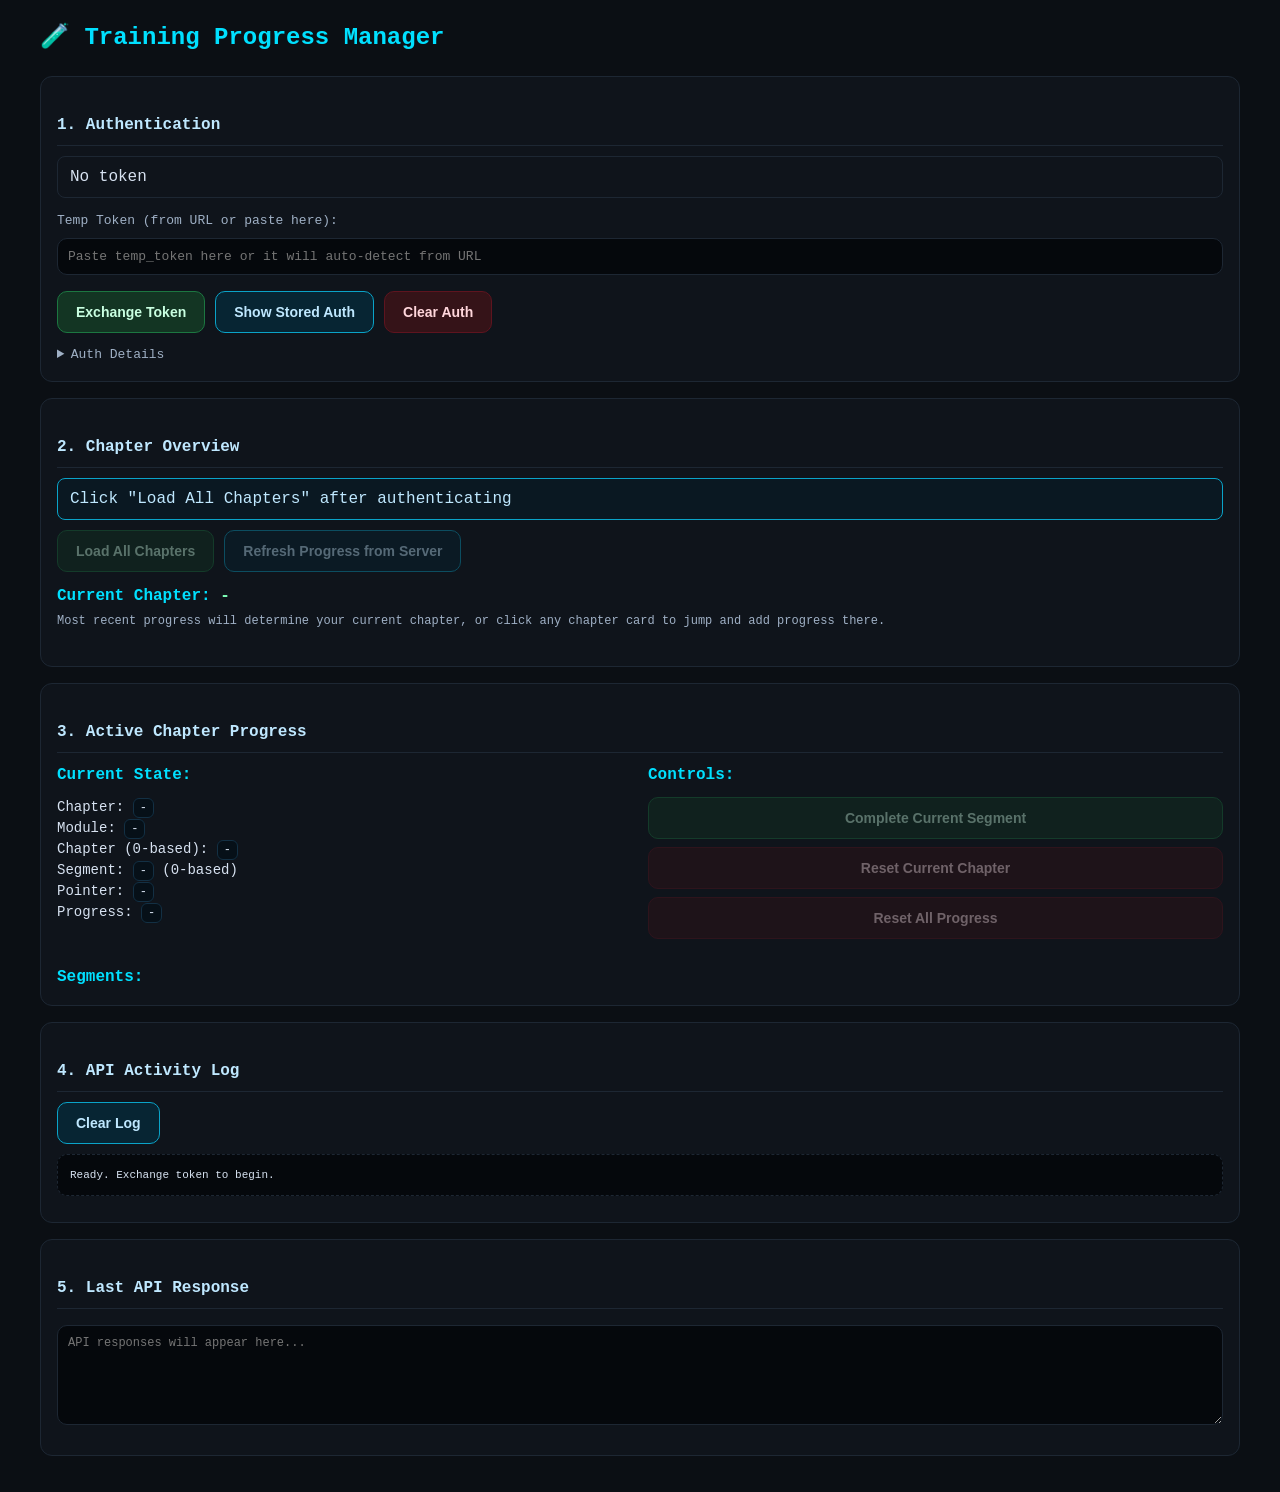
<file: chapter-test.html>
<!doctype html>
<html lang="en">
<head>
  <meta charset="utf-8"/>
  <title>GuestGuard • Training Progress Manager</title>
  <meta name="viewport" content="width=device-width,initial-scale=1"/>
  <link rel="icon" href="data:,">
  <style>
    :root{
      --bg:#0b0f14; --surface:#0f141b; --ink:#d7e2f1; --dim:#9fb0c5;
      --border:#1d2733; --accent:#00e0ff; --good:#7CFCB5; --bad:#ff6b6b; --warn:#ffd166;
      --mono: ui-monospace, SFMono-Regular, Menlo, Consolas, "Courier New", monospace;
    }
    *{box-sizing:border-box}
    body{margin:0;background:var(--bg);color:var(--ink);font-family:var(--mono);line-height:1.5;padding:20px}
    .container{max-width:1200px;margin:0 auto}
    h1{font-size:24px;color:var(--accent);margin:0 0 20px}
    h2{font-size:16px;color:#bfe8ff;margin:20px 0 10px;border-bottom:1px solid var(--border);padding-bottom:8px}
    .box{background:var(--surface);border:1px solid var(--border);border-radius:12px;padding:16px;margin:16px 0}
    .row{display:flex;gap:10px;flex-wrap:wrap;align-items:center;margin:10px 0}
    .btn{cursor:pointer;border:1px solid #0aa3c8;border-radius:10px;padding:12px 18px;background:#072533;color:#bfe8ff;font-weight:700;font-size:14px}
    .btn.good{background:#133523;border-color:#1c7741;color:#c9ffe1}
    .btn.warn{background:#351318;border-color:#5e141f;color:#ffd6db}
    .btn:disabled{opacity:.4;cursor:not-allowed}
    input,textarea{
      width:100%;background:#05080c;color:var(--ink);border:1px solid var(--border);
      border-radius:10px;padding:10px;font-family:var(--mono);font-size:13px;margin:6px 0
    }
    textarea{min-height:100px;font-size:12px}
    .status{padding:8px 12px;border-radius:8px;margin:10px 0;border:1px solid var(--border)}
    .status.ok{background:#133523;border-color:#1c7741;color:var(--good)}
    .status.bad{background:#351318;border-color:#5e141f;color:var(--bad)}
    .status.info{background:#0a1822;border-color:#0aa3c8;color:#bfe8ff}
    .segment-item{
      background:#05080c;border:1px solid var(--border);border-radius:8px;
      padding:12px;margin:8px 0;display:flex;justify-content:space-between;align-items:center
    }
    .segment-item.current{border-color:var(--accent);background:#0a1822}
    .segment-item.completed{opacity:.6;border-color:#1c7741}
    .segment-label{font-weight:700;color:var(--accent)}
    .segment-ptr{font-size:12px;color:var(--dim);font-family:var(--mono)}
    code{background:#061018;border:1px solid #133044;padding:2px 6px;border-radius:6px;font-size:12px}
    .log{background:#05080c;border:1px dashed var(--border);border-radius:10px;padding:12px;
         white-space:pre-wrap;font-size:11px;max-height:300px;overflow-y:auto;margin:10px 0}
    .grid-2{display:grid;grid-template-columns:1fr 1fr;gap:16px}
    .chapter-grid{display:grid;grid-template-columns:repeat(auto-fill,minmax(120px,1fr));gap:8px;margin:10px 0}
    .chapter-card{
      background:#05080c;border:1px solid var(--border);border-radius:8px;padding:8px;text-align:center;font-size:12px;
      cursor:pointer; /* NEW: make chapter cards clickable */
    }
    .chapter-card.loaded{border-color:#1c7741}
    .chapter-card.current{border-color:var(--accent);background:#0a1822}
    .chapter-card.has-progress{border-color:#0aa3c8}
    @media (max-width:900px){.grid-2{grid-template-columns:1fr}}
  </style>
</head>
<body>
<div class="container">
  <h1>🧪 Training Progress Manager</h1>
  
  <!-- Auth Section -->
  <div class="box">
    <h2>1. Authentication</h2>
    <div class="status" id="authStatus" class="bad">No token</div>
    
    <label style="font-size:13px;color:var(--dim)">Temp Token (from URL or paste here):</label>
    <input id="tempToken" placeholder="Paste temp_token here or it will auto-detect from URL"/>
    
    <div class="row">
      <button id="btnExchange" class="btn good">Exchange Token</button>
      <button id="btnShowAuth" class="btn">Show Stored Auth</button>
      <button id="btnClearAuth" class="btn warn">Clear Auth</button>
    </div>
    
    <details style="margin-top:12px">
      <summary style="cursor:pointer;color:var(--dim);font-size:13px">Auth Details</summary>
      <textarea id="authDump" readonly style="margin-top:8px"></textarea>
    </details>
  </div>

  <!-- Chapter Overview -->
  <div class="box">
    <h2>2. Chapter Overview</h2>
    <div id="loadingStatus" class="status info">Click "Load All Chapters" after authenticating</div>
    
    <div class="row">
      <button id="btnLoadAll" class="btn good" disabled>Load All Chapters</button>
      <button id="btnRefreshProgress" class="btn" disabled>Refresh Progress from Server</button>
    </div>
    
    <div style="margin-top:12px">
      <strong style="color:var(--accent)">Current Chapter: <span id="currentChapterDisplay" style="color:var(--good)">-</span></strong>
      <div style="font-size:12px;color:var(--dim);margin-top:4px">
        Most recent progress will determine your current chapter, or click any chapter card to jump and add progress there.
      </div>
    </div>
    
    <div class="chapter-grid" id="chapterGrid"></div>
  </div>

  <!-- Progress Simulator -->
  <div class="box">
    <h2>3. Active Chapter Progress</h2>
    
    <div class="grid-2">
      <div>
        <strong style="color:var(--accent)">Current State:</strong>
        <div style="margin:10px 0;font-size:14px">
          <div>Chapter: <code id="currChapterLabel">-</code></div>
          <div>Module: <code id="currModule">-</code></div>
          <div>Chapter (0-based): <code id="currChapter">-</code></div>
          <div>Segment: <code id="currSegment">-</code> (0-based)</div>
          <div>Pointer: <code id="currPtr">-</code></div>
          <div>Progress: <code id="currPercent">-</code></div>
        </div>
      </div>
      
      <div>
        <strong style="color:var(--accent)">Controls:</strong>
        <div class="row" style="flex-direction:column;align-items:stretch;gap:8px;margin-top:10px">
          <button id="btnNextSegment" class="btn good" disabled>Complete Current Segment</button>
          <button id="btnResetChapter" class="btn warn" disabled>Reset Current Chapter</button>
          <button id="btnResetAll" class="btn warn" disabled>Reset All Progress</button>
        </div>
      </div>
    </div>

    <div style="margin-top:16px">
      <strong style="color:var(--accent)">Segments:</strong>
      <div id="segmentList"></div>
    </div>
  </div>

  <!-- API Log -->
  <div class="box">
    <h2>4. API Activity Log</h2>
    <div class="row">
      <button id="btnClearLog" class="btn">Clear Log</button>
    </div>
    <div id="apiLog" class="log">Ready. Exchange token to begin.</div>
  </div>

  <!-- Response Viewer -->
  <div class="box">
    <h2>5. Last API Response</h2>
    <textarea id="apiResponse" readonly placeholder="API responses will appear here..."></textarea>
  </div>
</div>

<script>
(function(){
  const $ = (id) => document.getElementById(id);
  
  // Config
  const API_BASE = 'https://guestguard-platform.vercel.app';
  const SUPABASE_URL = 'https://uwbwaujbvqctmcpgqhds.supabase.co';
  const SUPABASE_ANON = 'sb_publishable_4thWdEYtuLNTZ0R0F9Bw1w_tzYEyH9R';
  
  // All chapter files
  const CHAPTER_FILES = [
    "1-1.json","1-2.json","1-3.json","1-4.json","1-5.json",
    "2-1.json","2-2.json","2-3.json",
    "3-1.json","3-2.json",
    "4-1.json","4-2.json",
    "5-1.json","5-2.json","5-3.json",
    "6-1.json"
  ];
  
  // State
  const state = {
    accessToken: null,
    refreshToken: null,
    expiresAt: null,
    chapters: {}, // key: "1-1", value: { data: {...}, progress: {...} }
    currentChapterKey: null, // e.g. "2-1"
    allProgress: {} // All progress from server
  };

  // Logging
  function log(msg, isError = false) {
    const ts = new Date().toLocaleTimeString();
    const prefix = isError ? '❌' : '✓';
    $('apiLog').textContent += `[${ts}] ${prefix} ${msg}\n`;
    $('apiLog').scrollTop = $('apiLog').scrollHeight;
  }

  // Auth helpers
  function getStoredAuth() {
    const access = localStorage.getItem('gg_access_token');
    const refresh = localStorage.getItem('gg_refresh_token');
    const expires = localStorage.getItem('gg_expires_at');
    return { access, refresh, expires: expires ? parseInt(expires) : null };
  }

  function saveAuth(access, refresh, expiresAt) {
    localStorage.setItem('gg_access_token', access);
    localStorage.setItem('gg_refresh_token', refresh);
    localStorage.setItem('gg_expires_at', expiresAt);
    state.accessToken = access;
    state.refreshToken = refresh;
    state.expiresAt = expiresAt;
    updateAuthStatus();
  }

  function clearAuth() {
    localStorage.removeItem('gg_access_token');
    localStorage.removeItem('gg_refresh_token');
    localStorage.removeItem('gg_expires_at');
    state.accessToken = null;
    state.refreshToken = null;
    state.expiresAt = null;
    updateAuthStatus();
  }

  function updateAuthStatus() {
    const stored = getStoredAuth();
    if (stored.access) {
      const expiresIn = stored.expires ? Math.floor((stored.expires - Date.now()) / 1000) : 0;
      $('authStatus').className = 'status ok';
      $('authStatus').textContent = `✓ Authenticated (expires in ${expiresIn}s)`;
      $('btnLoadAll').disabled = false;
    } else {
      $('authStatus').className = 'status bad';
      $('authStatus').textContent = '✗ Not authenticated';
      $('btnLoadAll').disabled = true;
    }
  }

  // Parse JWT to get expiry
  function parseJWT(token) {
    try {
      const base64Url = token.split('.')[1];
      const base64 = base64Url.replace(/-/g, '+').replace(/_/g, '/');
      const jsonPayload = decodeURIComponent(atob(base64).split('').map(c => 
        '%' + ('00' + c.charCodeAt(0).toString(16)).slice(-2)
      ).join(''));
      return JSON.parse(jsonPayload);
    } catch (e) {
      console.error('JWT parse error:', e);
      return null;
    }
  }

  // Fetch with auth
  async function fetchWithAuth(url, options = {}) {
    const stored = getStoredAuth();
    if (!stored.access) {
      throw new Error('Not authenticated');
    }

    // Add auth header
    theaders = {
      ...options.headers,
      'Authorization': `Bearer ${stored.access}`
    };

    return fetch(url, { ...options, headers: theaders });
  }

  // Exchange temp token
  async function exchangeTempToken() {
    const tempToken = $('tempToken').value.trim();
    if (!tempToken) {
      log('No temp token provided', true);
      return;
    }

    try {
      const url = `${API_BASE}/api/training-auth?temp_token=${encodeURIComponent(tempToken)}`;
      log(`Exchanging temp token via ${url}`);
      
      const res = await fetch(url, { method: 'GET' });
      const data = await res.json().catch(() => ({}));

      if (!res.ok) {
        throw new Error(`${res.status} ${res.statusText}: ${JSON.stringify(data)}`);
      }

      // Map common field names defensively
      const accessToken = data.access_token || data.auth_token || null;
      const refreshToken = data.refresh_token || null;
      const userId = data.user_id || null;

      if (!accessToken) {
        throw new Error('No access token returned from exchange');
      }

      // Parse JWT to get expiry
      const payload = parseJWT(accessToken);
      const expiresAt = payload ? payload.exp * 1000 : Date.now() + 3600000;

      saveAuth(accessToken, refreshToken, expiresAt);
      log(`✓ Token exchanged successfully (userId: ${userId || 'unknown'})`);
      $('apiResponse').value = JSON.stringify(data, null, 2);
    } catch (e) {
      log(`Exchange failed: ${e.message}`, true);
      $('apiResponse').value = JSON.stringify({ error: e.message }, null, 2);
    }
  }

  // Parse chapter key to get module and chapter numbers
  function parseChapterKey(key) {
    const [modStr, chapStr] = key.split('-');
    return {
      module: parseInt(modStr),
      chapter: parseInt(chapStr) - 1 // Convert to 0-based
    };
  }

  // Get next chapter key
  function getNextChapterKey(currentKey) {
    const idx = CHAPTER_FILES.indexOf(currentKey + '.json');
    if (idx === -1 || idx === CHAPTER_FILES.length - 1) return null;
    return CHAPTER_FILES[idx + 1].replace('.json', '');
  }

  // Load all chapter JSONs
  async function loadAllChapters() {
    log('Loading all chapter JSONs...');
    $('loadingStatus').className = 'status info';
    $('loadingStatus').textContent = 'Loading chapters...';
    
    let loaded = 0;
    let failed = 0;

    for (const filename of CHAPTER_FILES) {
      const key = filename.replace('.json', '');
      try {
        const response = await fetch(`./${filename}`);
        if (!response.ok) throw new Error(`HTTP ${response.status}`);
        
        const data = await response.json();
        state.chapters[key] = {
          data: data,
          progress: {
            currentSegment: 0,
            totalSegments: data.hotspots?.length || 0,
            completed: false,
            lastUpdated: null
          }
        };
        loaded++;
        log(`✓ Loaded ${filename} (${data.hotspots?.length || 0} segments)`);
      } catch (e) {
        failed++;
        log(`✗ Failed to load ${filename}: ${e.message}`, true);
      }
    }

    $('loadingStatus').className = loaded > 0 ? 'status ok' : 'status bad';
    $('loadingStatus').textContent = `✓ Loaded ${loaded}/${CHAPTER_FILES.length} chapters${failed > 0 ? ` (${failed} failed)` : ''}`;
    
    if (loaded > 0) {
      $('btnRefreshProgress').disabled = false;
      await loadProgressFromServer();
      renderChapterGrid();
      determineCurrentChapter();
    }
  }

  // Load progress from server
  async function loadProgressFromServer() {
    const stored = getStoredAuth();
    if (!stored.access) {
      log('Not authenticated', true);
      return;
    }

    try {
      log('Fetching progress from server...');
      const resp = await fetchWithAuth(`${API_BASE}/api/training-progress`);
      
      if (!resp.ok) {
        throw new Error(`${resp.status} ${resp.statusText}`);
      }

      const data = await resp.json();
      state.allProgress = data.training_progress || {};
      $('apiResponse').value = JSON.stringify(data, null, 2);
      log('✓ Progress retrieved from server');

      // Apply server progress to chapters
      applyServerProgress();
    } catch (e) {
      log(`GET error: ${e.message}`, true);
    }
  }

  // Apply server progress to local chapter state
  function applyServerProgress() {
    const modules = state.allProgress.modules || {};
    
    for (const key in state.chapters) {
      const { module, chapter } = parseChapterKey(key);
      const modData = modules[module.toString()];
      
      if (modData && modData.chapters && modData.chapters[chapter]) {
        const chapProgress = modData.chapters[chapter];
        state.chapters[key].progress = {
          currentSegment: chapProgress.currentSegment || 0,
          totalSegments: state.chapters[key].data.hotspots?.length || 0,
          completed: chapProgress.completed || false,
          lastUpdated: chapProgress.lastUpdated || null
        };
        log(`Applied progress for ${key}: segment ${chapProgress.currentSegment}`);
      } else {
        // Ensure lastUpdated is null for chapters with no progress
        state.chapters[key].progress.lastUpdated = null;
      }
    }

    renderChapterGrid();
  }

  // Determine current chapter based on most recent progress
  function determineCurrentChapter() {
    let mostRecentKey = null;
    let mostRecentTime = null;

    // Find the most recently updated chapter
    for (const key in state.chapters) {
      const progress = state.chapters[key].progress;
      if (progress.lastUpdated) {
        const time = new Date(progress.lastUpdated).getTime();
        if (!mostRecentTime || time > mostRecentTime) {
          mostRecentTime = time;
          mostRecentKey = key;
        }
      }
    }

    if (mostRecentKey) {
      const progress = state.chapters[mostRecentKey].progress;
      
      // If the most recent chapter is completed, move to next chapter
      if (progress.currentSegment >= progress.totalSegments) {
        const nextKey = getNextChapterKey(mostRecentKey);
        if (nextKey) {
          state.currentChapterKey = nextKey;
          log(`Most recent chapter ${mostRecentKey} completed, advancing to ${nextKey}`);
        } else {
          state.currentChapterKey = mostRecentKey;
          log(`All chapters completed! Staying on ${mostRecentKey}`);
        }
      } else {
        state.currentChapterKey = mostRecentKey;
        log(`Resuming chapter ${mostRecentKey}`);
      }
    } else {
      // No progress anywhere, start at first chapter
      state.currentChapterKey = '1-1';
      log('No previous progress, starting at 1-1');
    }

    loadCurrentChapter();
  }

  // Load the current chapter for viewing/interaction
  function loadCurrentChapter() {
    if (!state.currentChapterKey) return;

    const chapter = state.chapters[state.currentChapterKey];
    if (!chapter) return;

    $('currentChapterDisplay').textContent = state.currentChapterKey;
    
    const { module, chapter: chapNum } = parseChapterKey(state.currentChapterKey);
    $('currChapterLabel').textContent = state.currentChapterKey;
    $('currModule').textContent = module;
    $('currChapter').textContent = chapNum;
    
    updateProgress();
    renderSegmentList();
    
    $('btnNextSegment').disabled = false;
    $('btnResetChapter').disabled = false;
    $('btnResetAll').disabled = false;
    
    renderChapterGrid();
  }

  // Render chapter grid
  function renderChapterGrid() {
    const html = CHAPTER_FILES.map(filename => {
      const key = filename.replace('.json', '');
      const chapter = state.chapters[key];
      const isCurrent = key === state.currentChapterKey;
      const hasProgress = chapter && chapter.progress.lastUpdated !== null;
      const isLoaded = chapter !== undefined;
      
      let className = 'chapter-card';
      if (isCurrent) className += ' current';
      else if (hasProgress) className += ' has-progress';
      else if (isLoaded) className += ' loaded';
      
      const status = isCurrent ? '→' : (hasProgress ? '✓' : '○');
      
      return `
        <div class="${className}" data-chapter-key="${key}">
          <div style="font-weight:700;color:var(--accent)">${status} ${key}</div>
          ${chapter ? `<div style="font-size:10px;color:var(--dim)">${chapter.data.hotspots?.length || 0} segments</div>` : ''}
          ${hasProgress ? `<div style="font-size:10px;color:var(--dim)">${chapter.progress.currentSegment}/${chapter.progress.totalSegments}</div>` : ''}
        </div>
      `;
    }).join('');
    
    $('chapterGrid').innerHTML = html;
  }

  // Render segment list for current chapter
  function renderSegmentList() {
    if (!state.currentChapterKey) return;
    
    const chapter = state.chapters[state.currentChapterKey];
    if (!chapter || !chapter.data.hotspots) return;
    
    const { module, chapter: chapNum } = parseChapterKey(state.currentChapterKey);
    const currentSeg = chapter.progress.currentSegment;
    
    const html = chapter.data.hotspots.map((hs, idx) => {
      const ptr = `${module}.${chapNum}.${idx}`;
      const isCurrent = idx === currentSeg;
      const isCompleted = idx < currentSeg;
      const className = isCurrent ? 'current' : (isCompleted ? 'completed' : '');
      const status = isCompleted ? '✓' : (isCurrent ? '→' : '○');
      
      return `
        <div class="segment-item ${className}">
          <div>
            <span class="segment-label">${status} Segment ${idx}</span>
            <span class="segment-ptr">(${ptr})</span>
          </div>
          <span style="font-size:12px;color:var(--dim)">${hs.title || `Hotspot ${idx}`}</span>
        </div>
      `;
    }).join('');
    
    $('segmentList').innerHTML = html;
  }

  // Update progress display
  function updateProgress() {
    if (!state.currentChapterKey) return;
    
    const chapter = state.chapters[state.currentChapterKey];
    if (!chapter) return;
    
    const { module, chapter: chapNum } = parseChapterKey(state.currentChapterKey);
    const currentSeg = chapter.progress.currentSegment;
    const totalSegs = chapter.progress.totalSegments;
    const ptr = `${module}.${chapNum}.${currentSeg}`;
    const percent = totalSegs > 0 ? Math.round((currentSeg / totalSegs) * 100) : 0;
    
    $('currSegment').textContent = currentSeg;
    $('currPtr').textContent = ptr;
    $('currPercent').textContent = `${percent}%`;
    
    renderSegmentList();
  }

  // Complete current segment
  async function completeCurrentSegment() {
    if (!state.currentChapterKey) return;
    
    const chapter = state.chapters[state.currentChapterKey];
    if (!chapter) return;
    
    const { module, chapter: chapNum } = parseChapterKey(state.currentChapterKey);
    const oldSeg = chapter.progress.currentSegment;
    
    if (oldSeg >= chapter.progress.totalSegments) {
      log('All segments in this chapter completed!', true);
      return;
    }

    const stored = getStoredAuth();
    if (!stored.access) {
      log('Not authenticated', true);
      return;
    }

    // Advance segment
    chapter.progress.currentSegment++;
    const newSeg = chapter.progress.currentSegment;
    const percent = Math.round((newSeg / chapter.progress.totalSegments) * 100);
    const completed = newSeg >= chapter.progress.totalSegments;
    chapter.progress.completed = completed;
    chapter.progress.lastUpdated = new Date().toISOString();

    const oldPtr = `${module}.${chapNum}.${oldSeg}`;
    const newPtr = `${module}.${chapNum}.${newSeg}`;

    log(`Segment completed: ${oldPtr} → ${newPtr}`);
    updateProgress();

    // Build updated modules object for server
    const modulesData = {};
    
    for (const key in state.chapters) {
      const { module: m, chapter: c } = parseChapterKey(key);
      const prog = state.chapters[key].progress;
      
      if (!modulesData[m]) {
        modulesData[m] = { chapters: {} };
      }
      
      modulesData[m].chapters[c] = {
        currentSegment: prog.currentSegment,
        totalSegments: prog.totalSegments,
        completed: prog.completed,
        lastUpdated: prog.lastUpdated
      };
    }

    // POST to API
    try {
      const payload = {
        training_progress: {
          modules: modulesData,
          last_updated: new Date().toISOString()
        }
      };

      log(`POSTing progress update for ${state.currentChapterKey}...`);
      const resp = await fetchWithAuth(`${API_BASE}/api/training-progress`, {
        method: 'POST',
        headers: { 'Content-Type': 'application/json' },
        body: JSON.stringify(payload)
      });

      if (!resp.ok) {
        throw new Error(`${resp.status} ${resp.statusText}`);
      }

      const data = await resp.json();
      $('apiResponse').value = JSON.stringify(data, null, 2);
      log(`✓ Progress saved: ${newPtr} (${percent}%)`);

      if (completed) {
        log(`🎉 Chapter ${state.currentChapterKey} completed!`);
        
        // Auto-load next chapter
        const nextKey = getNextChapterKey(state.currentChapterKey);
        if (nextKey) {
          log(`Auto-loading next chapter: ${nextKey}`);
          state.currentChapterKey = nextKey;
          loadCurrentChapter();
        } else {
          log('🎓 All chapters completed!');
          $('btnNextSegment').disabled = true;
        }
      }
      
      renderChapterGrid();
    } catch (e) {
      log(`POST error: ${e.message}`, true);
    }
  }

  // Reset current chapter progress
  async function resetChapterProgress() {
    if (!state.currentChapterKey) return;
    if (!confirm(`Reset progress for chapter ${state.currentChapterKey}?`)) return;

    const chapter = state.chapters[state.currentChapterKey];
    if (!chapter) return;

    chapter.progress.currentSegment = 0;
    chapter.progress.completed = false;
    chapter.progress.lastUpdated = null;

    updateProgress();
    renderChapterGrid();
    
    // Update server
    const { module, chapter: chapNum } = parseChapterKey(state.currentChapterKey);
    const modulesData = {};
    
    for (const key in state.chapters) {
      const { module: m, chapter: c } = parseChapterKey(key);
      const prog = state.chapters[key].progress;
      
      if (!modulesData[m]) {
        modulesData[m] = { chapters: {} };
      }
      
      modulesData[m].chapters[c] = {
        currentSegment: prog.currentSegment,
        totalSegments: prog.totalSegments,
        completed: prog.completed,
        lastUpdated: prog.lastUpdated
      };
    }

    try {
      const payload = {
        training_progress: {
          modules: modulesData,
          last_updated: new Date().toISOString()
        }
      };

      const resp = await fetchWithAuth(`${API_BASE}/api/training-progress`, {
        method: 'POST',
        headers: { 'Content-Type': 'application/json' },
        body: JSON.stringify(payload)
      });

      if (!resp.ok) throw new Error(`${resp.status} ${resp.statusText}`);
      
      log(`✓ Chapter ${state.currentChapterKey} reset`);
    } catch (e) {
      log(`Reset error: ${e.message}`, true);
    }
  }

  // Reset all progress
  async function resetAllProgress() {
    if (!confirm('Reset ALL progress across ALL chapters? This cannot be undone!')) return;

    for (const key in state.chapters) {
      state.chapters[key].progress.currentSegment = 0;
      state.chapters[key].progress.completed = false;
      state.chapters[key].progress.lastUpdated = null;
    }

    state.currentChapterKey = '1-1';
    loadCurrentChapter();

    // Update server with empty progress
    const modulesData = {};
    
    for (const key in state.chapters) {
      const { module: m, chapter: c } = parseChapterKey(key);
      
      if (!modulesData[m]) {
        modulesData[m] = { chapters: {} };
      }
      
      modulesData[m].chapters[c] = {
        currentSegment: 0,
        totalSegments: state.chapters[key].progress.totalSegments,
        completed: false,
        lastUpdated: null
      };
    }

    try {
      const payload = {
        training_progress: {
          modules: modulesData,
          last_updated: new Date().toISOString()
        }
      };

      const resp = await fetchWithAuth(`${API_BASE}/api/training-progress`, {
        method: 'POST',
        headers: { 'Content-Type': 'application/json' },
        body: JSON.stringify(payload)
      });

      if (!resp.ok) throw new Error(`${resp.status} ${resp.statusText}`);
      
      log('✓ All progress reset');
    } catch (e) {
      log(`Reset error: ${e.message}`, true);
    }
  }

  // Event Listeners
  $('btnExchange').addEventListener('click', exchangeTempToken);
  
  $('btnShowAuth').addEventListener('click', () => {
    const stored = getStoredAuth();
    $('authDump').value = JSON.stringify({
      access_token: stored.access ? stored.access.substring(0, 30) + '...' : null,
      refresh_token: stored.refresh ? stored.refresh.substring(0, 30) + '...' : null,
      expires_at: stored.expires,
      expires_in_seconds: stored.expires ? Math.floor((stored.expires - Date.now()) / 1000) : null
    }, null, 2);
  });

  $('btnClearAuth').addEventListener('click', () => {
    clearAuth();
    log('Auth cleared');
  });

  $('btnLoadAll').addEventListener('click', loadAllChapters);
  $('btnRefreshProgress').addEventListener('click', loadProgressFromServer);
  $('btnNextSegment').addEventListener('click', completeCurrentSegment);
  $('btnResetChapter').addEventListener('click', resetChapterProgress);
  $('btnResetAll').addEventListener('click', resetAllProgress);
  
  $('btnClearLog').addEventListener('click', () => {
    $('apiLog').textContent = 'Log cleared.\n';
  });

  // NEW: click any chapter card to jump and edit progress for that chapter
  $('chapterGrid').addEventListener('click', (e) => {
    const card = e.target.closest('.chapter-card');
    if (!card) return;
    const key = card.getAttribute('data-chapter-key');
    if (!key) return;
    if (!state.chapters[key]) {
      log(`Chapter ${key} not loaded yet`, true);
      return;
    }
    state.currentChapterKey = key;
    log(`Manually switched to chapter ${key}`);
    loadCurrentChapter();
  });

  // Initialize
  (function init() {
    // Check for temp_token in URL
    const params = new URLSearchParams(window.location.search);
    const tempToken = params.get('temp_token');
    if (tempToken) {
      $('tempToken').value = tempToken;
      log('Temp token detected in URL');
    }

    // Load stored auth
    const stored = getStoredAuth();
    if (stored.access) {
      state.accessToken = stored.access;
      state.refreshToken = stored.refresh;
      state.expiresAt = stored.expires;
      updateAuthStatus();
      log('Loaded stored authentication');
    }
  })();
})();
</script>
</body>
</html>
</file>
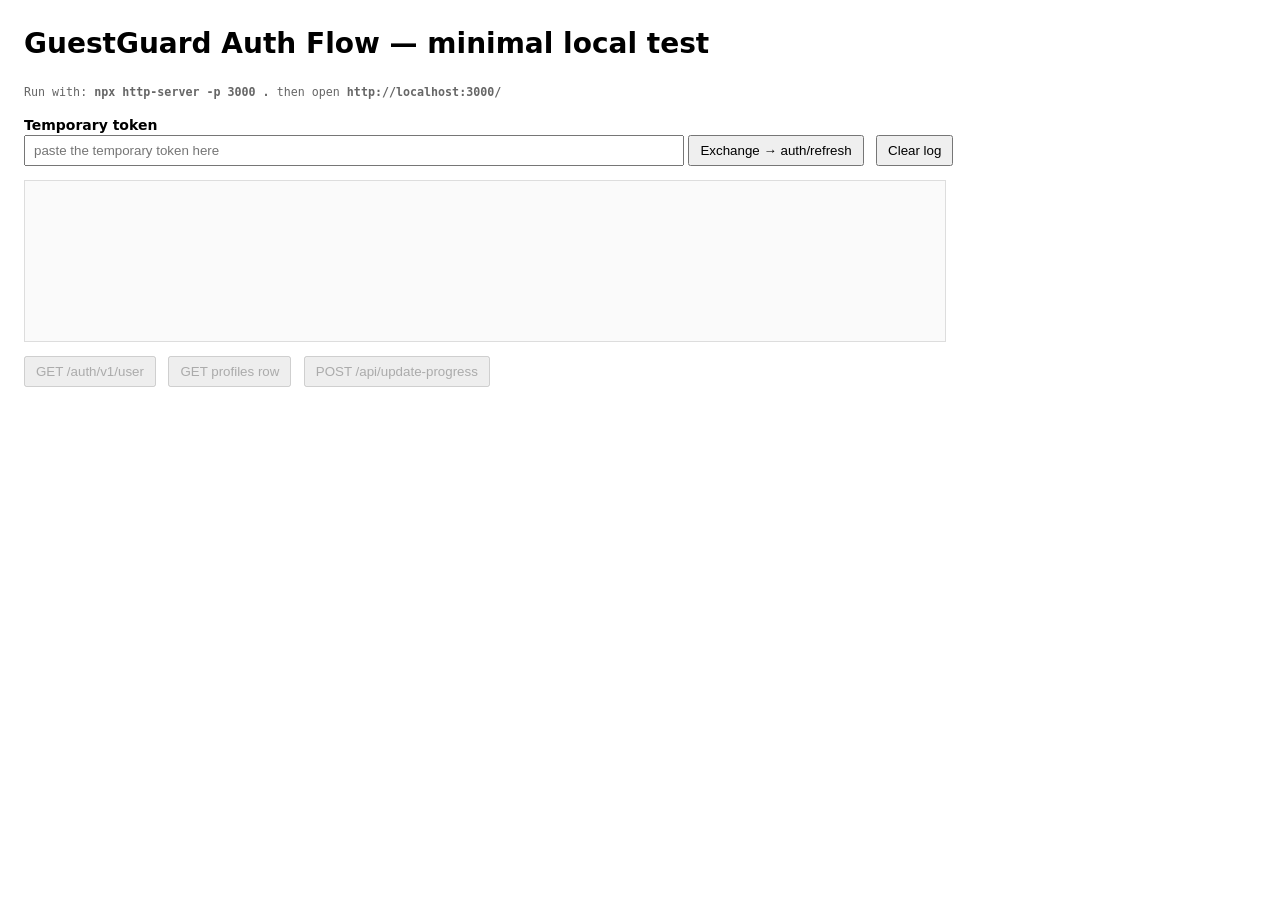
<file: test.html>
<!doctype html>
<html lang="en">
<head>
  <meta charset="utf-8"/>
  <title>GuestGuard Token Flow (Local)</title>
  <meta name="viewport" content="width=device-width, initial-scale=1" />
  <style>
    body { font: 14px/1.4 system-ui, -apple-system, Segoe UI, Roboto, sans-serif; margin: 24px; }
    label { font-weight: 600; }
    input[type=text] { width: 640px; max-width: 100%; padding: 6px 8px; }
    button { margin-right: 8px; padding: 6px 10px; }
    pre { border: 1px solid #ddd; padding: 10px; max-width: 900px; min-height: 140px; white-space: pre-wrap; background: #fafafa; }
    small.mono { font-family: ui-monospace, SFMono-Regular, Menlo, Consolas, monospace; color:#666; }
  </style>
</head>
<body>
  <h1>GuestGuard Auth Flow — minimal local test</h1>
  <p><small class="mono">Run with: <strong>npx http-server -p 3000 .</strong> then open <strong>http://localhost:3000/</strong></small></p>

  <!-- 1) Paste the temporary token you got from the platform -->
  <label for="tempToken">Temporary token</label><br>
  <input id="tempToken" type="text" placeholder="paste the temporary token here" autocomplete="off" />
  <button id="btnExchange">Exchange → auth/refresh</button>
  <button id="btnClear">Clear log</button>

  <pre id="log"></pre>

  <!-- 2) After a successful exchange, enable these simple checks -->
  <div style="margin-top:10px">
    <button id="btnGetUser" disabled>GET /auth/v1/user</button>
    <button id="btnGetProfile" disabled>GET profiles row</button>
    <button id="btnUpdateProgress" disabled>POST /api/update-progress</button>
  </div>

<script>
/* -----------------------------------------------------------------------
   Quick knobs to tweak if needed
------------------------------------------------------------------------ */
const PLATFORM_BASE = 'https://guestguard-platform.vercel.app';
const SUPABASE_URL  = 'https://uwbwaujbvqctmcpgqhds.supabase.co';
const SUPABASE_ANON = 'sb_publishable_4thWdEYtuLNTZ0R0F9Bw1w_tzYEyH9R';

/* -----------------------------------------------------------------------
   Minimal state we care about for this test page
------------------------------------------------------------------------ */
let accessToken = null;   // becomes the Supabase "auth" bearer
let refreshToken = null;  // may be used by your app later (not used here)
let userId = null;        // filled by exchange payload or /auth/v1/user

/* -----------------------------------------------------------------------
   Tiny helpers
------------------------------------------------------------------------ */
const $ = (id)=>document.getElementById(id);
const logBox = $('log');
function log(msg, level='log') {
  const line = (typeof msg === 'string') ? msg : JSON.stringify(msg, null, 2);
  logBox.textContent += line + '\n';
  console[level]?.(line);
}
function setActionButtons(enabled) {
  $('btnGetUser').disabled        = !enabled;
  $('btnGetProfile').disabled     = !enabled;
  $('btnUpdateProgress').disabled = !enabled;
}

/* -----------------------------------------------------------------------
   Supabase fetch helper (adds Bearer + anon key)
   NOTE: this assumes accessToken is valid. If you hit 401 here,
         your token is expired or the exchange response was wrong.
------------------------------------------------------------------------ */
async function sbFetch(path, opts={}) {
  const headers = {
    'Authorization': `Bearer ${accessToken}`,
    'apikey': SUPABASE_ANON,
    'Content-Type': 'application/json',
    ...(opts.headers || {})
  };

  console.debug('[sbFetch] →', path, headers);
  const res = await fetch(`${SUPABASE_URL}${path}`, { ...opts, headers });

  // Keep visibility into failures for debugging:
  const text = await res.text();
  let json;
  try { json = text ? JSON.parse(text) : null; } catch { json = { raw:text }; }

  console.debug('[sbFetch] ←', res.status, json);
  if (!res.ok) {
    throw new Error(`Supabase ${res.status}: ${JSON.stringify(json)}`);
  }
  return json;
}

/* -----------------------------------------------------------------------
   1) Exchange temporary token for access/refresh/user
   GET /api/training-auth?temp_token=...
------------------------------------------------------------------------ */
$('btnExchange').onclick = async () => {
  logBox.textContent = '';
  accessToken = refreshToken = userId = null;
  setActionButtons(false);

  const temp = $('tempToken').value.trim();
  if (!temp) {
    log('Please paste a temporary token first.');
    return;
  }

  const url = `${PLATFORM_BASE}/api/training-auth?temp_token=${encodeURIComponent(temp)}`;
  log(`→ EXCHANGE: ${url}`);

  console.time('exchange');
  try {
    const res = await fetch(url, { method:'GET' });
    const data = await res.json().catch(() => ({}));
    console.timeEnd('exchange');

    log({ exchange_status: res.status, exchange_body: data });

    if (!res.ok) {
      log('Exchange failed (likely expired or already used temp token).', 'warn');
      return;
    }

    // Map common field names defensively (so minor backend name changes don’t break the demo)
    accessToken  = data.access_token || data.auth_token || null;
    refreshToken = data.refresh_token || null;
    userId       = data.user_id || null;

    if (!accessToken) {
      log('No access token was returned — cannot proceed.', 'warn');
      return;
    }

    log('✓ Exchange successful. Access token acquired.');
    if (!userId) log('Heads up: user_id not provided by exchange. We will try to fill it from /auth/v1/user.');

    setActionButtons(true);
  } catch (err) {
    console.timeEnd('exchange');
    log(`Exchange error: ${err.message}`, 'error');
  }
};

/* -----------------------------------------------------------------------
   2) GET /auth/v1/user — sanity-check the bearer works
------------------------------------------------------------------------ */
$('btnGetUser').onclick = async () => {
  if (!accessToken) return log('No access token in memory. Run the exchange first.', 'warn');

  log('→ /auth/v1/user');
  console.time('getUser');
  try {
    const res = await fetch(`${SUPABASE_URL}/auth/v1/user`, {
      method: 'GET',
      headers: {
        'Authorization': `Bearer ${accessToken}`,
        'apikey': SUPABASE_ANON,
        'Content-Type': 'application/json'
      }
    });

    const data = await res.json().catch(() => ({}));
    console.timeEnd('getUser');
    log({ user_status: res.status, user: data });

    if (!res.ok) {
      log('Failed to load user. If 401, the token is expired or invalid.', 'warn');
      return;
    }

    // If userId wasn’t returned during exchange, grab it here:
    if (!userId && data?.id) {
      userId = data.id;
      log(`userId set from /user → ${userId}`);
    }
  } catch (err) {
    console.timeEnd('getUser');
    log(`User load error: ${err.message}`, 'error');
  }
};

/* -----------------------------------------------------------------------
   3) GET profiles row — demonstrate a simple table read
------------------------------------------------------------------------ */
$('btnGetProfile').onclick = async () => {
  if (!userId) return log('Need a userId first. Click “GET /auth/v1/user”.', 'warn');

  const path = `/rest/v1/profiles?id=eq.${encodeURIComponent(userId)}&select=training_status,first_name,last_name,is_inspector`;
  log(`→ ${path}`);
  console.time('getProfile');
  try {
    const profiles = await sbFetch(path, { method: 'GET' });
    console.timeEnd('getProfile');
    log({ profiles });

    if (!Array.isArray(profiles) || profiles.length === 0) {
      log('No matching profile row found for this user.', 'warn');
    }
  } catch (err) {
    console.timeEnd('getProfile');
    log(`Profile error: ${err.message}`, 'error');
  }
};

/* -----------------------------------------------------------------------
   4) POST /api/update-progress — demonstrate a minimal write
------------------------------------------------------------------------ */
$('btnUpdateProgress').onclick = async () => {
  if (!userId || !accessToken) return log('Need userId + access token first.', 'warn');

  const body = {
    auth_token: accessToken,
    user_id: userId,
    supabase_anon_key: SUPABASE_ANON,
    // Keep this tiny — just enough to prove the shape & round-trip:
    training_status: {
      demo_ping: { progress: 1, updated_at: new Date().toISOString() }
    }
  };

  const url = `${PLATFORM_BASE}/api/update-progress`;
  log(`→ ${url}`);
  console.time('updateProgress');
  try {
    const res = await fetch(url, {
      method: 'POST',
      headers: { 'Content-Type': 'application/json' },
      // Browser sets Origin automatically; server should CORS-allow http://localhost:3000
      body: JSON.stringify(body)
    });

    const data = await res.json().catch(() => ({}));
    console.timeEnd('updateProgress');
    log({ update_status: res.status, update_body: data });

    if (!res.ok) {
      log('Progress update rejected. Check CORS allowlist and token freshness.', 'warn');
    } else {
      log('✓ Progress update accepted.');
    }
  } catch (err) {
    console.timeEnd('updateProgress');
    log(`Progress update error: ${err.message}`, 'error');
  }
};

/* -----------------------------------------------------------------------
   Small quality-of-life: clear the log
------------------------------------------------------------------------ */
$('btnClear').onclick = () => { logBox.textContent = ''; console.clear(); };
</script>
</body>
</html>
</file>
